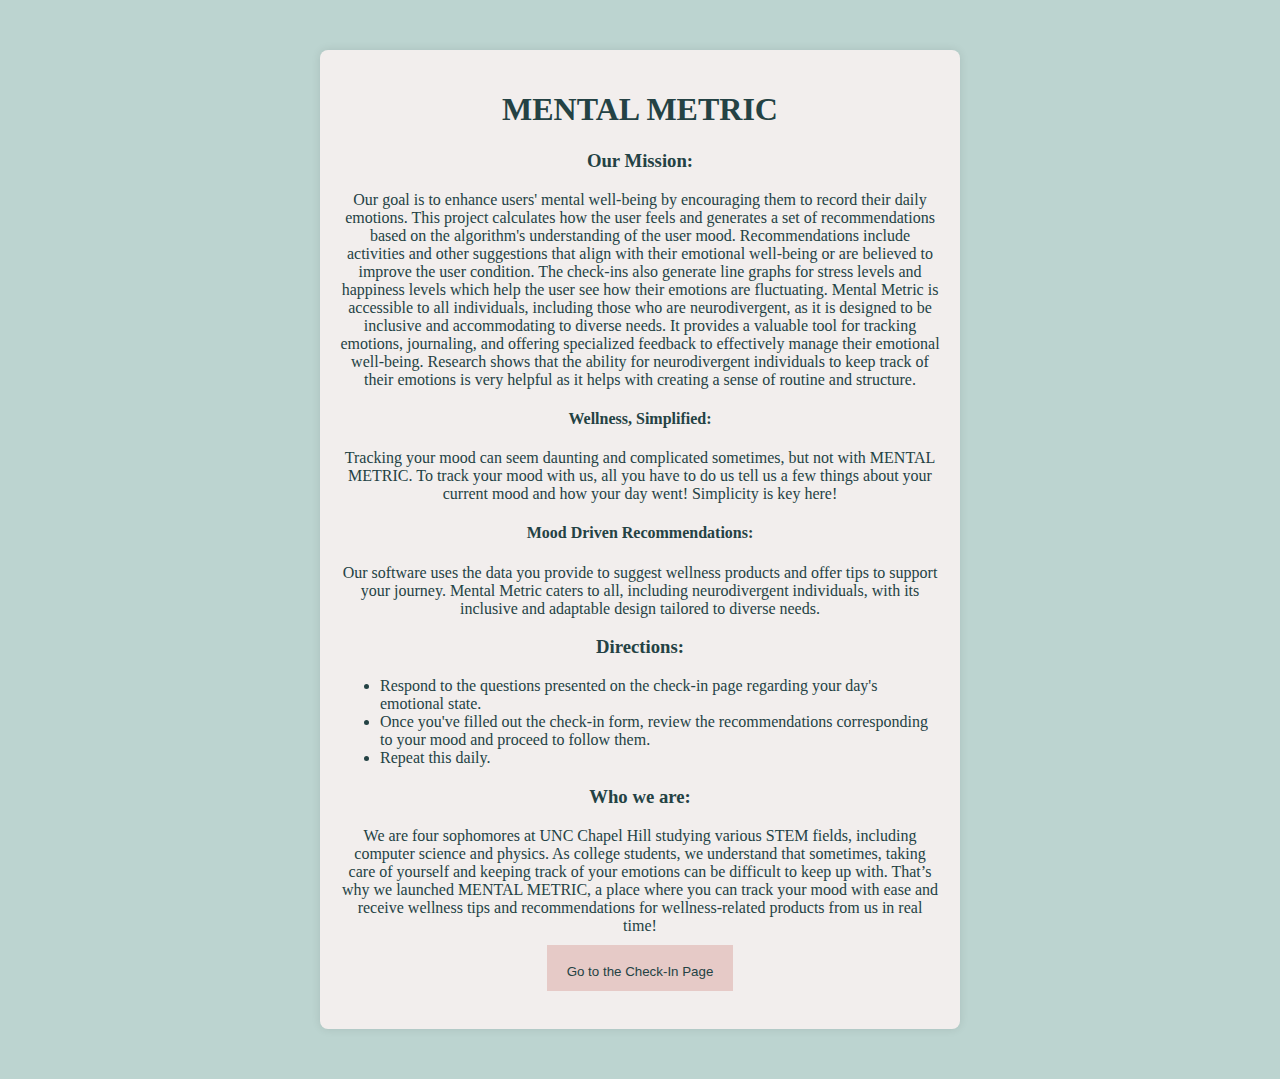
<file: about.html>
<!DOCTYPE html>
<html lang="en">
<head>
    <meta charset="UTF-8">
    <meta name="viewport" content="width=device-width, initial-scale=1.0">
    <title>MENTAL METRIC!</title>
    
    <link rel="stylesheet" href="styling.css">
</head>
<body>
    <div class="container">
        <h1>MENTAL METRIC</h1>
        <h3>Our Mission:</h3>
        <p>Our goal is to enhance users' mental well-being by encouraging them to record their daily emotions. This project calculates how the user feels and generates a set of recommendations based on the algorithm's understanding of the user mood. Recommendations include activities and other suggestions that align with their emotional well-being or are believed to improve the user condition. The check-ins also generate line graphs for stress levels and happiness levels which help the user see how their emotions are fluctuating. 
            Mental Metric is accessible to all individuals, including those who are neurodivergent, as it is designed to be inclusive and accommodating to diverse needs. It provides a valuable tool for tracking emotions, journaling, and offering specialized feedback to effectively manage their emotional well-being. Research shows that the ability for neurodivergent individuals to keep track of their emotions is very helpful as it helps with creating a sense of routine and structure.</p>

        <h4>Wellness, Simplified:</h4>
        <p>
            Tracking your mood can seem daunting and complicated sometimes, but not with MENTAL METRIC. To track your mood with us, all you have to do us tell us a few things about your current mood and how your day went! Simplicity is key here!
        </p>
        <h4>Mood Driven Recommendations:</h4>
        <p>
            Our software uses the data you provide to suggest wellness products and offer tips to support your journey. Mental Metric caters to all, including neurodivergent individuals, with its inclusive and adaptable design tailored to diverse needs.
        </p>
        
        <h3>Directions:</h3>
        <ul>
        <li>Respond to the questions presented on the check-in page regarding your day's emotional state.</li>
        <li>Once you've filled out the check-in form, review the recommendations corresponding to your mood and proceed to follow them.</li>
        <li>Repeat this daily.</li>
    </ul>
        <h3>Who we are:</h3>
        <p>
            We are four sophomores at UNC Chapel Hill studying various STEM fields, including computer science and physics.
            As college students, we understand that sometimes, taking care of yourself and keeping track of your emotions can be difficult to keep up with.
            That’s why we launched MENTAL METRIC, a place where you can track your mood with ease and receive wellness tips and recommendations for wellness-related products from us in real time!  
        </p>
        <h2
    </div>
    <a href="index.html" class="center">
            <button>Go to the Check-In Page</button>
    </a>
</body>
</html>
</file>
<file: styling.css>
body {
    font-family: 'Copperplate', Fantasy;
    margin: 0;
    padding: 0;
    background-color: #BCD4D0;
    color: #244244;
}
.center {
    text-align: center;
    }

.container {
    max-width: 600px;
    margin: 50px auto;
    background-color: #F2EEED;
    padding: 20px;
    border-radius: 8px;
    box-shadow: 0 0 10px rgba(0, 0, 0, 0.1);
    align-items: center;
    text-align: center;
}

#checkInForm, #dashboard {
    text-align: center;
}

button {
    padding: 10px;
    background-color: #E6CAC7;
    color: #244244;
    border: none;
    cursor: pointer;
    text-align: center;
}

label, input, textarea {
    display: block;
    margin: 10px 0;
}

textarea {
    width: 100%;
    height: 80px;
    resize: vertical;
}

#dashboardContent, #wellnessTips, #communitySupport, #otherDashboardData {
    margin-top: 20px;
    background-color: #F2EEED;
    padding: 10px;
    border-radius: 8px;
}

li {
    text-align: left;
}

h1 {
    text-align: center;
}

h2 {
    color: #F29B72;
}

a {
    padding: 10px;
    background-color: #E6CAC7;
    color: #244244;
    border: none;
    cursor: pointer;
    text-align: center;
}
</file>
